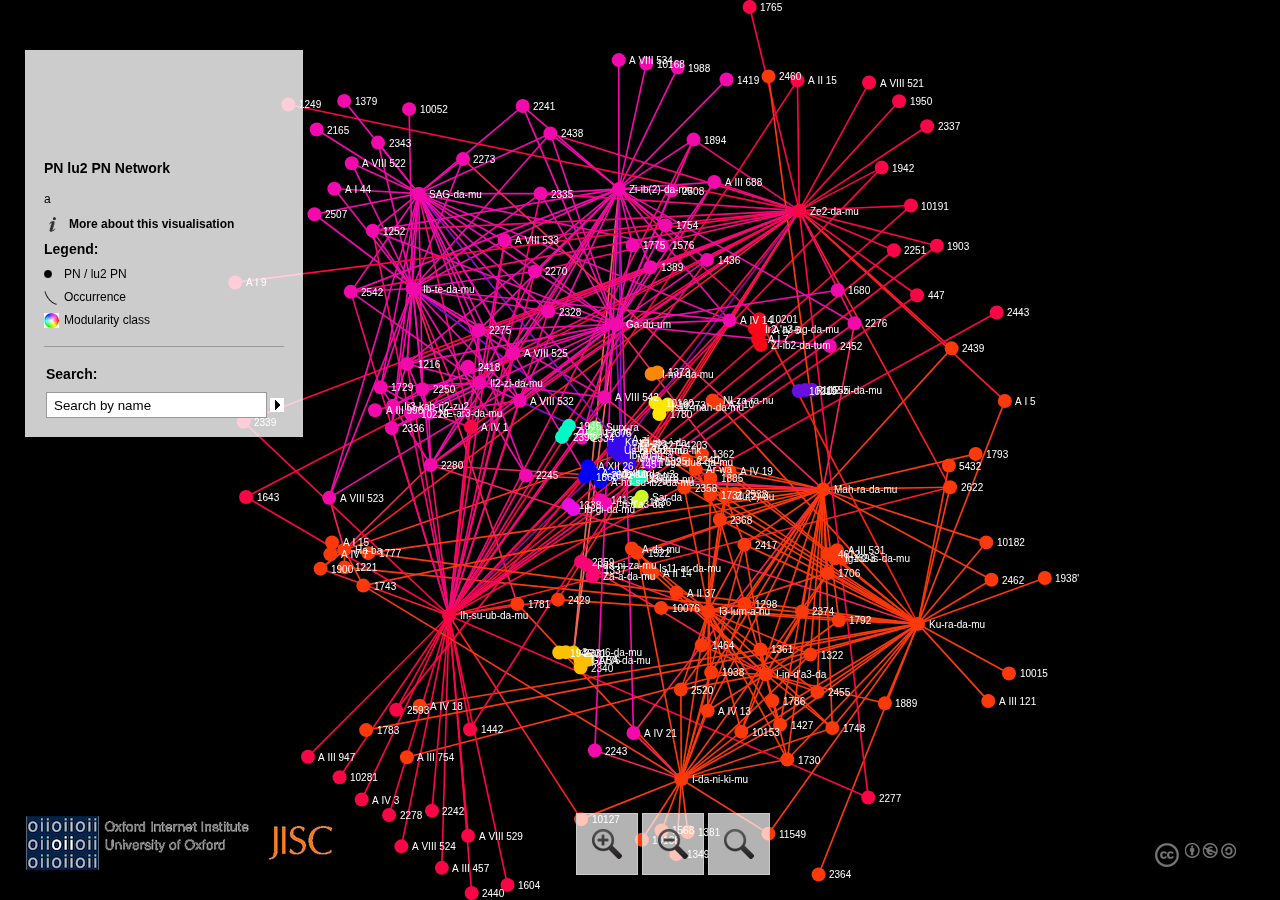
<file: dumu-nita-en/index.html>
<!DOCTYPE html>
<html xmlns="http://www.w3.org/1999/xhtml" xml:lang="en-gb" lang="en" xmlns:og="http://opengraphprotocol.org/schema/" xmlns:fb="http://www.facebook.com/2008/fbml" itemscope itemtype="http://schema.org/Map">

<head>
<title>OII Network Visualisation Example</title>
<meta http-equiv="Content-Type" content="text/html; charset=UTF-8" />
<meta charset="utf-8">
<meta name="viewport" content="width=device-width,height=device-height,initial-scale=1,user-scalable=no" />
<meta http-equiv="X-UA-Compatible" content="IE=Edge" />


<!--[if IE]><script type="text/javascript" src="js/excanvas.js"></script><![endif]--> <!-- js/default.js -->
  <script src="js/jquery/jquery.min.js" type="text/javascript"></script>
  <script src="js/sigma/sigma.min.js" type="text/javascript" language="javascript"></script>
    <script src="js/sigma/sigma.parseJson.js" type="text/javascript" language="javascript"></script>
  <script src="js/fancybox/jquery.fancybox.pack.js" type="text/javascript" language="javascript"></script>
  <script src="js/main.js" type="text/javascript" language="javascript"></script>

  <link rel="stylesheet" type="text/css" href="js/fancybox/jquery.fancybox.css"/>
  <link rel="stylesheet" href="css/style.css" type="text/css" media="screen" />
  <link rel="stylesheet" media="screen and (max-height: 770px)" href="css/tablet.css" />
</head>


<body>
  <div class="sigma-parent">
    <div class="sigma-expand" id="sigma-canvas"></div>
  </div>
<div id="mainpanel">
  <div class="col">
		<div id="maintitle"></div>
    <div id="title"></div>
    <div id="titletext"></div>
    <div class="info cf">
      <dl>
        <dt class="moreinformation"></dt>
        <dd class="line"><a href="#information" class="line fb">More about this visualisation</a></dd>
      </dl>
    </div>
<div id="legend">
	<div class="box">
		<h2>Legend:</h2>
		<dl>
		<dt class="node"></dt>
		<dd></dd>
		<dt class="edge"></dt>
		<dd></dd>
		<dt class="colours"></dt>
		<dd></dd>		
		</dl>
	</div>
</div> 
    <div class="b1">
    <form>
      <div id="search" class="cf"><h2>Search:</h2>
        <input type="text" name="search" value="Search by name" class="empty"/><div class="state"></div>
        <div class="results"></div>
      </div>
      <div class="cf" id="attributeselect"><h2>Group Selector:</h2>
        <div class="select">Select Group</div>
	<div class="list cf"></div>
      </div>
    </form>
    </div>
  </div>
  <div id="information">
  </div>
</div>
	<div id="zoom">
  		<div class="z" rel="in"></div> <div class="z" rel="out"></div> <div class="z" rel="center"></div>
	</div>
	<div id="copyright">
		<a rel="license" href="http://creativecommons.org/licenses/by-nc-sa/3.0/"><img alt="Creative Commons License" style="border-width:0" src="images/CC.png" /></a></div>
	</div>
<div id="attributepane">
<div class="text">
	<div title="Close" class="left-close returntext"><div class="c cf"><span>Return to the full network</span></div></div>	
<div class="headertext">
	<span>Information Pane</span>
</div>	
  <div class="nodeattributes">
    <div class="name"></div>
	<div class="data"></div>
    <div class="p">Connections:</div>
    <div class="link">
      <ul>
      </ul>
    </div>
  </div>
	</div>
</div>
<div id="developercontainer">
	<a href="http://www.oii.ox.ac.uk" title="Oxford Internet Institute"><div id="oii"><span>OII</span></div></a>
	<a href="http://jisc.ac.uk" title="JISC"><div id="jisc"><span>JISC</span></div></a>	
</div>
<script type="text/javascript">

  var _gaq = _gaq || [];
  _gaq.push(['_setAccount', 'UA-21293169-4']);
  _gaq.push(['_setDomainName', 'none']);
  _gaq.push(['_setAllowLinker', true]);
  _gaq.push(['_trackPageview']);

  (function() {
    var ga = document.createElement('script'); ga.type = 'text/javascript'; ga.async = true;
    ga.src = ('https:' == document.location.protocol ? 'https://ssl' : 'http://www') + '.google-analytics.com/ga.js';
    var s = document.getElementsByTagName('script')[0]; s.parentNode.insertBefore(ga, s);
  })();

</script>
</body>
</html>
</file>
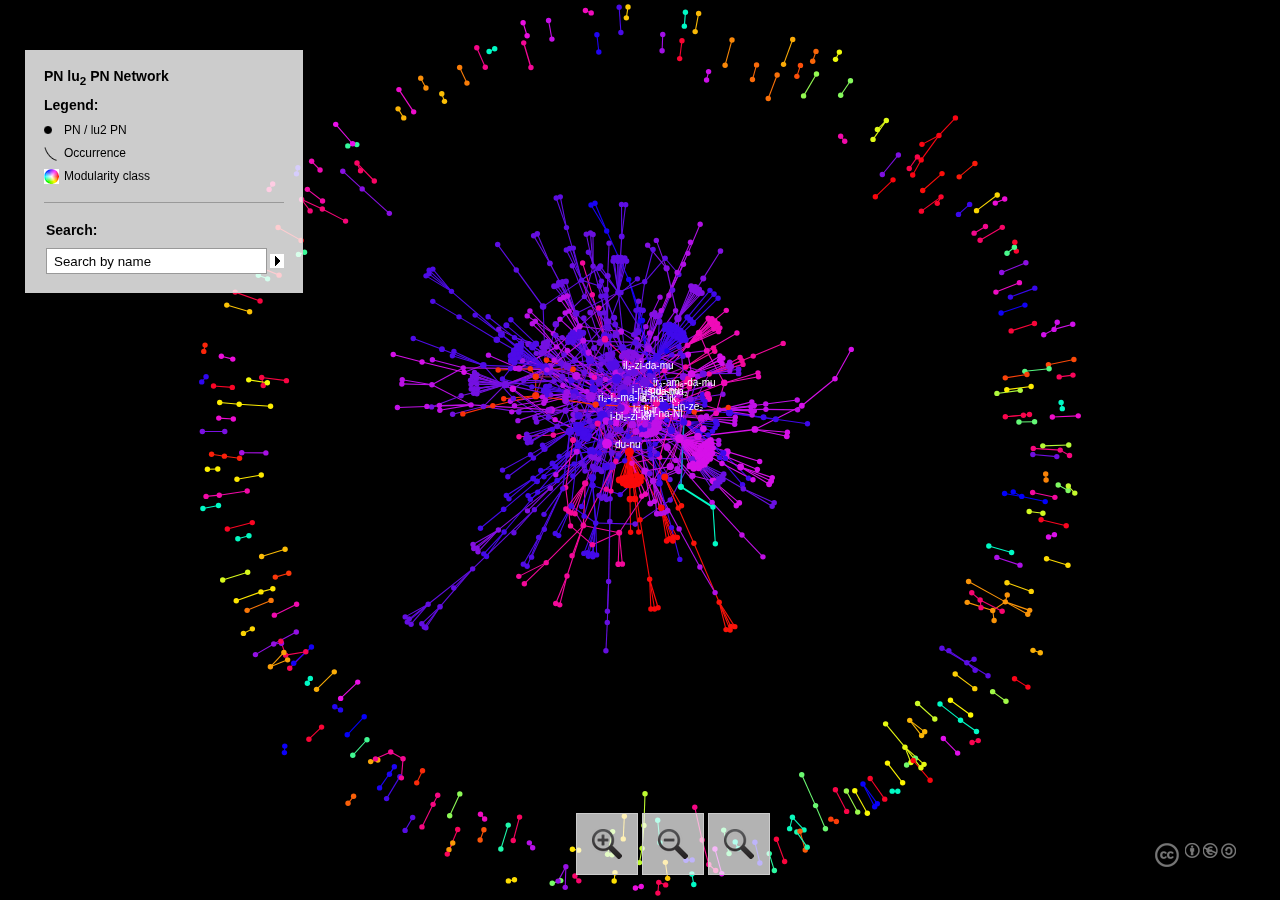
<file: households-network/index.html>
<!DOCTYPE html>
<html xmlns="http://www.w3.org/1999/xhtml" xml:lang="en-gb" lang="en" xmlns:og="http://opengraphprotocol.org/schema/" xmlns:fb="http://www.facebook.com/2008/fbml" itemscope itemtype="http://schema.org/Map">

<head>
<title>Households Network</title>
<meta http-equiv="Content-Type" content="text/html; charset=UTF-8" />
<meta charset="utf-8">
<meta name="viewport" content="width=device-width,height=device-height,initial-scale=1,user-scalable=no" />
<meta http-equiv="X-UA-Compatible" content="IE=Edge" />


<!--[if IE]><script type="text/javascript" src="js/excanvas.js"></script><![endif]--> <!-- js/default.js -->
  <script src="js/jquery/jquery.min.js" type="text/javascript"></script>
  <script src="js/sigma/sigma.min.js" type="text/javascript" language="javascript"></script>
    <script src="js/sigma/sigma.parseJson.js" type="text/javascript" language="javascript"></script>
  <script src="js/fancybox/jquery.fancybox.pack.js" type="text/javascript" language="javascript"></script>
  <script src="js/main.js" type="text/javascript" language="javascript"></script>

  <link rel="stylesheet" type="text/css" href="js/fancybox/jquery.fancybox.css"/>
  <link rel="stylesheet" href="css/style.css" type="text/css" media="screen" />
  <link rel="stylesheet" media="screen and (max-height: 770px)" href="css/tablet.css" />
</head>


<body>
  <div class="sigma-parent">
    <div class="sigma-expand" id="sigma-canvas"></div>
  </div>
<div id="mainpanel">
  <div class="col">
    <div id="title">Households Network</div>
    <div class="info cf">
    </div>
<div id="legend">
	<div class="box">
		<h2>Legend:</h2>
		<dl>
		<dt class="node"></dt>
		<dd></dd>
		<dt class="edge"></dt>
		<dd></dd>
		<dt class="colours"></dt>
		<dd></dd>		
		</dl>
	</div>
</div> 
    <div class="b1">
    <form>
      <div id="search" class="cf"><h2>Search:</h2>
        <input type="text" name="search" value="Search by name" class="empty"/><div class="state"></div>
        <div class="results"></div>
      </div>
      <div class="cf" id="attributeselect"><h2>Group Selector:</h2>
        <div class="select">Select Group</div>
	<div class="list cf"></div>
      </div>
    </form>
    </div>
  </div>
  <div id="information">
  </div>
</div>
	<div id="zoom">
  		<div class="z" rel="in"></div> <div class="z" rel="out"></div> <div class="z" rel="center"></div>
	</div>
	<div id="copyright">
		<a rel="license" href="http://creativecommons.org/licenses/by-nc-sa/3.0/"><img alt="Creative Commons License" style="border-width:0" src="images/CC.png" /></a></div>
	</div>
<div id="attributepane">
<div class="text">
	<div title="Close" class="left-close returntext"><div class="c cf"><span>Return to the full network</span></div></div>	
<div class="headertext">
	<span>Information Pane</span>
</div>	
  <div class="nodeattributes">
    <div class="name"></div>
	<div class="data"></div>
    <div class="p">Connections:</div>
    <div class="link">
      <ul>
      </ul>
    </div>
  </div>
	</div>
</div>

<script type="text/javascript">

  var _gaq = _gaq || [];
  _gaq.push(['_setAccount', 'UA-21293169-4']);
  _gaq.push(['_setDomainName', 'none']);
  _gaq.push(['_setAllowLinker', true]);
  _gaq.push(['_trackPageview']);

  (function() {
    var ga = document.createElement('script'); ga.type = 'text/javascript'; ga.async = true;
    ga.src = ('https:' == document.location.protocol ? 'https://ssl' : 'http://www') + '.google-analytics.com/ga.js';
    var s = document.getElementsByTagName('script')[0]; s.parentNode.insertBefore(ga, s);
  })();

</script>
</body>
</html>
</file>
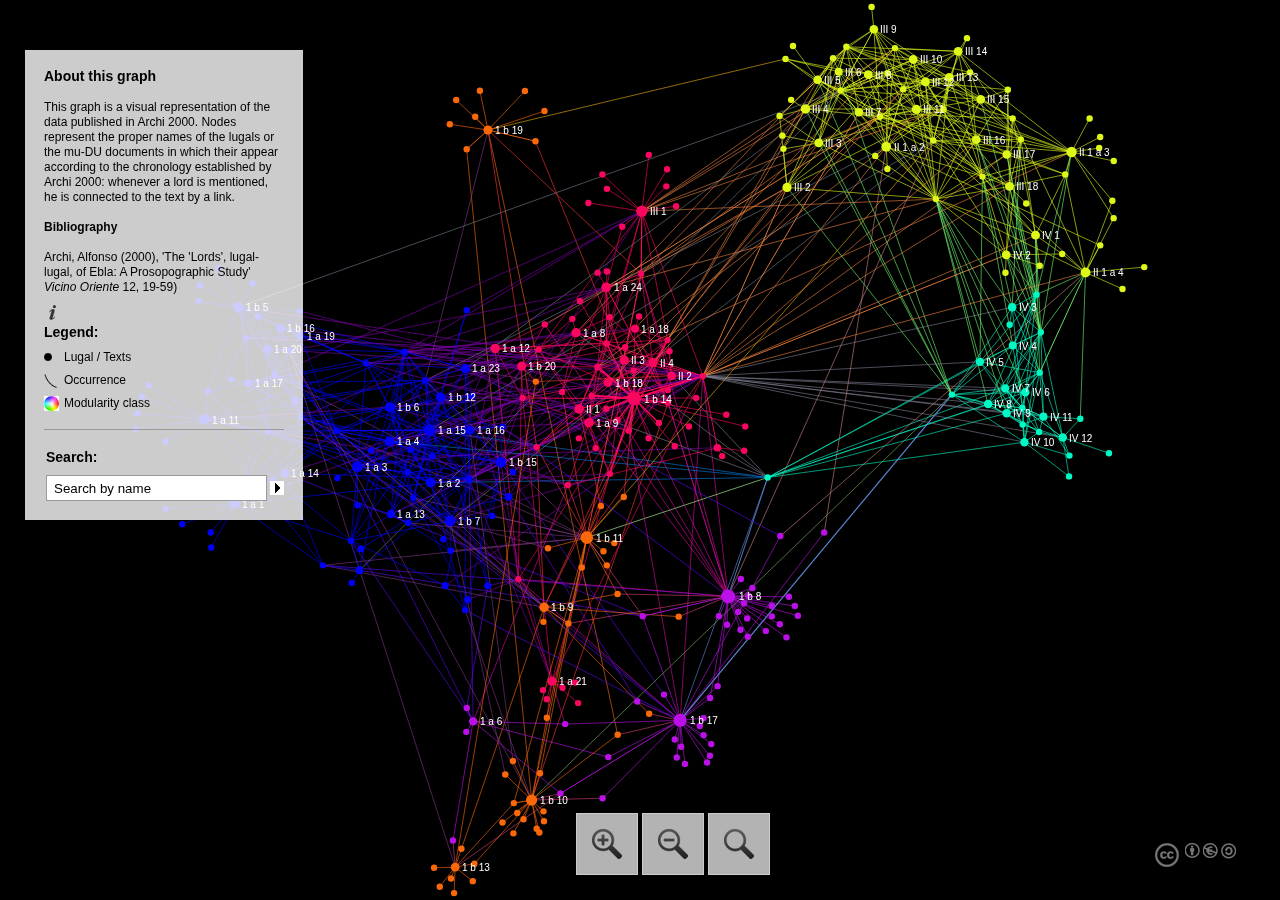
<file: lugal-network/index.html>
<!DOCTYPE html>
<html xmlns="http://www.w3.org/1999/xhtml" xml:lang="en-gb" lang="en" xmlns:og="http://opengraphprotocol.org/schema/" xmlns:fb="http://www.facebook.com/2008/fbml" itemscope itemtype="http://schema.org/Map">

<head>
<title>The Prosopography of the lugals</title>
<meta http-equiv="Content-Type" content="text/html; charset=UTF-8" />
<meta charset="utf-8">
<meta name="viewport" content="width=device-width,height=device-height,initial-scale=1,user-scalable=no" />
<meta http-equiv="X-UA-Compatible" content="IE=Edge" />


<!--[if IE]><script type="text/javascript" src="js/excanvas.js"></script><![endif]--> <!-- js/default.js -->
  <script src="js/jquery/jquery.min.js" type="text/javascript"></script>
  <script src="js/sigma/sigma.min.js" type="text/javascript" language="javascript"></script>
    <script src="js/sigma/sigma.parseJson.js" type="text/javascript" language="javascript"></script>
  <script src="js/fancybox/jquery.fancybox.pack.js" type="text/javascript" language="javascript"></script>
  <script src="js/main.js" type="text/javascript" language="javascript"></script>

  <link rel="stylesheet" type="text/css" href="js/fancybox/jquery.fancybox.css"/>
  <link rel="stylesheet" href="css/style.css" type="text/css" media="screen" />
  <link rel="stylesheet" media="screen and (max-height: 770px)" href="css/tablet.css" />
</head>


<body>
  <div class="sigma-parent">
    <div class="sigma-expand" id="sigma-canvas"></div>
  </div>
<div id="mainpanel">
  <div class="col">
    <div id="title"></div>
    <div id="titletext"></div>
    <div class="info cf">
      <dl>
        <dt class="moreinformation"></dt>
        <dd class="line"><a href="#information" class="line fb"></a></dd>
      </dl>
    </div>
<div id="legend">
	<div class="box">
		<h2>Legend:</h2>
		<dl>
		<dt class="node"></dt>
		<dd></dd>
		<dt class="edge"></dt>
		<dd></dd>
		<dt class="colours"></dt>
		<dd></dd>		
		</dl>
	</div>
</div> 
    <div class="b1">
    <form>
      <div id="search" class="cf"><h2>Search:</h2>
        <input type="text" name="search" value="Search by name" class="empty"/><div class="state"></div>
        <div class="results"></div>
      </div>
      <div class="cf" id="attributeselect"><h2>Group Selector:</h2>
        <div class="select">Select Group</div>
	<div class="list cf"></div>
      </div>
    </form>
    </div>
  </div>
  <div id="information">
  </div>
</div>
	<div id="zoom">
  		<div class="z" rel="in"></div> <div class="z" rel="out"></div> <div class="z" rel="center"></div>
	</div>
	<div id="copyright">
		<a rel="license" href="http://creativecommons.org/licenses/by-nc-sa/3.0/"><img alt="Creative Commons License" style="border-width:0" src="images/CC.png" /></a></div>
	</div>
<div id="attributepane">
<div class="text">
	<div title="Close" class="left-close returntext"><div class="c cf"><span>Return to the full network</span></div></div>	
<div class="headertext">
	<span>Information Pane</span>
</div>	
  <div class="nodeattributes">
    <div class="name"></div>
	<div class="data"></div>
    <div class="p">Connections:</div>
    <div class="link">
      <ul>
      </ul>
    </div>
  </div>
	</div>
</div>

<script type="text/javascript">

  var _gaq = _gaq || [];
  _gaq.push(['_setAccount', 'UA-21293169-4']);
  _gaq.push(['_setDomainName', 'none']);
  _gaq.push(['_setAllowLinker', true]);
  _gaq.push(['_trackPageview']);

  (function() {
    var ga = document.createElement('script'); ga.type = 'text/javascript'; ga.async = true;
    ga.src = ('https:' == document.location.protocol ? 'https://ssl' : 'http://www') + '.google-analytics.com/ga.js';
    var s = document.getElementsByTagName('script')[0]; s.parentNode.insertBefore(ga, s);
  })();

</script>
</body>
</html>
</file>
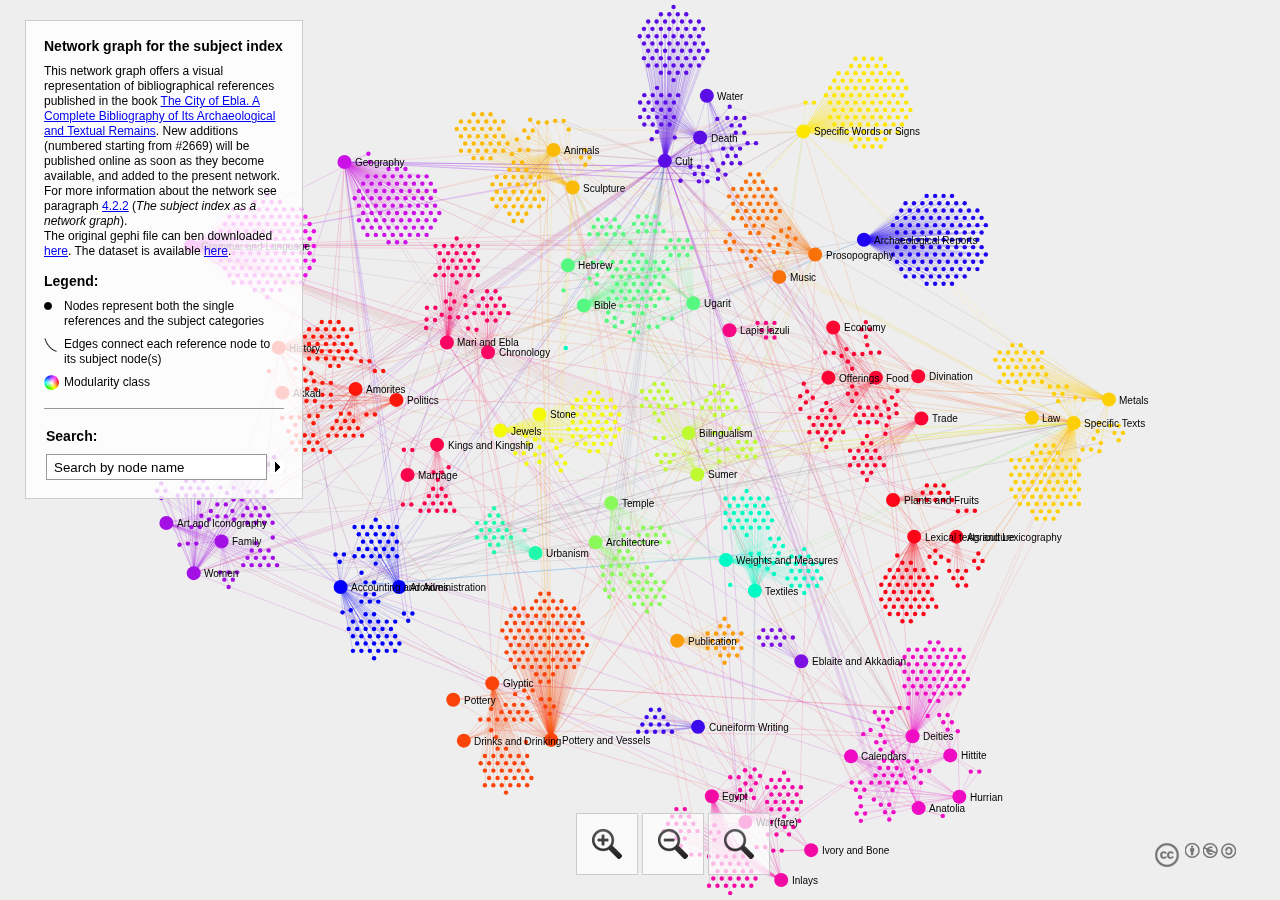
<file: the-city-of-ebla-network/index.html>
<!DOCTYPE html>
<html xmlns="http://www.w3.org/1999/xhtml" xml:lang="en-gb" lang="en" xmlns:og="http://opengraphprotocol.org/schema/" xmlns:fb="http://www.facebook.com/2008/fbml" itemscope itemtype="http://schema.org/Map">

<head>
<title>Network Graph</title>
<meta http-equiv="Content-Type" content="text/html; charset=UTF-8" />
<meta charset="utf-8">
<meta name="viewport" content="width=device-width,height=device-height,initial-scale=1,user-scalable=no" />
<meta http-equiv="X-UA-Compatible" content="IE=Edge" />


<!--[if IE]><script type="text/javascript" src="js/excanvas.js"></script><![endif]--> <!-- js/default.js -->
  <script src="js/jquery/jquery.min.js" type="text/javascript"></script>
  <script src="js/sigma/sigma.min.js" type="text/javascript" language="javascript"></script>
    <script src="js/sigma/sigma.parseJson.js" type="text/javascript" language="javascript"></script>
  <script src="js/fancybox/jquery.fancybox.pack.js" type="text/javascript" language="javascript"></script>
  <script src="js/main.js" type="text/javascript" language="javascript"></script>

  <link rel="stylesheet" type="text/css" href="js/fancybox/jquery.fancybox.css"/>
  <link rel="stylesheet" href="css/style.css" type="text/css" media="screen" />
  <link rel="stylesheet" media="screen and (max-height: 770px)" href="css/tablet.css" />
</head>


<body>
  <div class="sigma-parent">
    <div class="sigma-expand" id="sigma-canvas"></div>
  </div>
<div id="mainpanel">
  <div class="col">
		
    <div id="title"></div>

    <div class="info cf">
     This network graph offers a visual representation of bibliographical references published in the book <a href="http://edizionicafoscari.unive.it/it/edizioni/libri/978-88-7543-436-6/" target="_blank">The City of Ebla. A Complete Bibliography of Its Archaeological and Textual Remains</a>. New additions (numbered starting from #2669) will be published online as soon as they become available, and added to the present network. For more information about the network see paragraph <a href="http://edizionicafoscari.unive.it/it/edizioni/libri/978-88-7543-436-6/introduction/" target="_blank">4.2.2</a> (<i>The subject index as a network graph</i>).<br>
     The original gephi file can ben downloaded <a href="https://github.com/erica-scarpa/the-city-of-ebla" target="_blank">here</a>. The dataset is available <a href="https://docs.google.com/spreadsheets/d/1japA2Wfk9bBIwkeEJAhLJRzeS6T3LbWRV0b-Qmv8mCo/edit?usp=sharing" target="_blank">here</a>.
    </div>
    <br>
<div id="legend">
	<div class="box">
		<h2>Legend:</h2>
		<dl>
		<dt class="node"></dt>
		<dd></dd>
		<dt class="edge"></dt>
		<dd></dd>
		<dt class="colours"></dt>
		<dd></dd>		
		</dl>
	</div>
</div> 
    <div class="b1">
    <form>
      <div id="search" class="cf"><h2>Search:</h2>
        <input type="text" name="search" value="Search by node name" class="empty"/><div class="state"></div>
        <div class="results"></div>
      </div>
      <div class="cf" id="attributeselect"><h2>Group Selector:</h2>
        <div class="select">Select Group</div>
	<div class="list cf"></div>
      </div>
    </form>
    </div>
  </div>
  <div id="information">
  </div>
</div>
	<div id="zoom">
  		<div class="z" rel="in"></div> <div class="z" rel="out"></div> <div class="z" rel="center"></div>
	</div>
	<div id="copyright">
		<a rel="license" href="http://creativecommons.org/licenses/by-nc-sa/3.0/"><img alt="Creative Commons License" style="border-width:0" src="images/CC.png" /></a></div>
	</div>
<div id="attributepane">
<div class="text">
	<div title="Close" class="left-close returntext"><div class="c cf"><span>Return to the full network</span></div></div>	
<div class="headertext">
	<span>Information Pane</span>
</div>	
  <div class="nodeattributes">
    <br>
    <div class="name"></div>
    <br>
	<div class="data"></div>
  <br>
    <div class="p">Connections:</div>
    <div class="link">
      <ul>
      </ul>
    </div>
  </div>
	</div>
</div>

<script type="text/javascript">

  var _gaq = _gaq || [];
  _gaq.push(['_setAccount', 'UA-21293169-4']);
  _gaq.push(['_setDomainName', 'none']);
  _gaq.push(['_setAllowLinker', true]);
  _gaq.push(['_trackPageview']);

  (function() {
    var ga = document.createElement('script'); ga.type = 'text/javascript'; ga.async = true;
    ga.src = ('https:' == document.location.protocol ? 'https://ssl' : 'http://www') + '.google-analytics.com/ga.js';
    var s = document.getElementsByTagName('script')[0]; s.parentNode.insertBefore(ga, s);
  })();

</script>
</body>
</html>
</file>
<file: dumu-nita-en/css/style.css>
* {
padding: 0px;
margin: 0px;
}

.cf:before, .cf:after {
	content: "";
	display: table;
}

.cf:after {
	clear: both;
}

.cf {
	zoom: 1;
}

html,body {
	width: 100%;
	height: 100%;
	margin: 0px;
	padding: 0px;
	font-size: 12px;
	font-family: sans-serif;
	line-height:1.25em;
}

.sigma-parent {
	position: relative;
	height: 100%;
}

.sigma-expand {
	position: absolute;
	width: 100%;
	height: 100%;
	top: 0;
	left: 0;
	background-color: #000;
	background-position: center center;
	background-repeat: no-repeat;
	-webkit-touch-callout: none;
	-webkit-user-select: none;
	-khtml-user-select: none;
	-moz-user-select: none;
	-ms-user-select: none;
	user-select: none;
}

canvas#sigma_bg_1 {
	display: none;
}

#attributepane {
   	display: block;	
	display: none;
    position:absolute;
    height:auto;
    bottom:0;
    top:0;
    right:0;
	width: 240px;
	background-color: #fff;
	margin: 0;
	word-wrap: break-word;
	background-color:rgba(255,255,255,0.8);
	border-left: 1px solid #ccc;
	padding: 0px 18px 0px 18px;	
	z-index: 1;
}


#attributepane .text {
	height:100%;
}

#attributepane .headertext {
	color: #000;
	margin-bottom: 5px;
	height: 14px;
	border-bottom: 1px solid #999;
	padding: 0px 0 10px 0;
	font-size:16px;
	font-weight:bold;
}


#attributepane .returntext em {
	background-image: url('../images/sprite.png');
	background-repeat: no-repeat;
	display: block;
	width: 20px;
	height: 20px;
	background-position: -91px -13px;
	float: left;
}

#attributepane .returntext span {
	padding-left: 5px;
	display: block;
}

#attributepane .close {
	padding-left: 14px;
	margin-top: 10px;
}

#attributepane .close .c {
	border-top: 2px solid #999;
	padding: 10px 0 14px 0;
}

#attributepane .close em {
background-image: url('../images/sprite.png');
background-repeat: no-repeat;
background-position: -11px -13px;
display: block;
width: 24px;
height: 16px;
float: left;
}

#attributepane .close span {
display: block;
width: 151px;
float: left;
}

#attributepane .nodeattributes {
	display:block;
	height:85%;
	overflow-y: scroll;
	overflow-x: hidden;
	border-bottom:1px solid #999;
}

#attributepane .name {
font-size: 14px;
cursor: default;
padding-bottom: 10px;
padding-top: 18px;
font-weight:bold;
}

#attributepane .data {

}

#attributepane .data .plus {
background-repeat: no-repeat;
background-image: url('../images/sprite.png');
background-position: -171px -122px;
width: 22px;
height: 20px;
float: left;
display: block;
}

#attributepane .link {
padding: 0 0 0 4px;
}

#attributepane .link li {
padding-top: 2px;
cursor:pointer;
}

#attributepane .p {
padding-top: 10px;
font-weight: bold;
font-size:14px;
}

.left-close {
background-image: url('../images/fancybox_sprite.png');
margin-left:-37px;
z-index:99999;
cursor: pointer;
padding-left:31px;
line-height:36px;
background-repeat: no-repeat;
margin-bottom:25px;
font-weight: bold;
font-size:14px;

}

#developercontainer {
	margin-left:25px;
	margin-bottom:25px;
	position:fixed;
	bottom:0;
}

#jisc {
width: 71px;
height: 56px;
background-image: url('../images/jisc-logo-small.png');
background-repeat: no-repeat;
display:inline-block;
}

#jisc span {
	display:none;
}

#oii {
width: 227px;
height: 56px;
background-image: url('../images/oii_text.png');
background-repeat: no-repeat;
display:inline-block;
margin-right:10px;

}

#oii span {
	display:none;
}

#maintitle {
width: 100%;
height: 72px;
background-repeat: no-repeat;
margin-bottom:20px;
}

#maintitle h1 {
display: none;
}

#mainpanel {
margin-top: 50px;
margin-left: 25px;
background:#fff;
background-color:rgba(255,255,255,0.8);
border:1px solid #ccc;
z-index:20;
position:fixed;
top:0;
}

#mainpanel .b1 {
padding: 0px 0 0 0;
}

#mainpanel .col {
width: 240px;
padding: 18px 18px 18px 18px;
margin: 0;

}

#title {
font-weight: bold;
}

#titletext {
padding: 6px 0 10px 0;
}

#info {
	padding-bottom:15px;
}


#search {
	border-top: 1px solid #999;
	padding: 20px 0 0px 2px;
}

#search input[name=search] {
border: 1px solid #999;
background-color: #fff;
padding: 5px 7px 4px 7px;
width: 205px;
color: #000;
}

#search input.empty {
color: #000;
}

#search .state {
width: 14px;
height: 14px;
background-image: url('../images/sprite.png');
float: right;
margin-top: 6px;
cursor: pointer;
background-position: -131px -13px;
}

#search .state.searching {
background-position: -11px -13px;
}

#search .results {
	display: none;
/*	border: 1px solid #999;*/
	margin: 6px;
	/*height: 150px;*/
	overflow-y: scroll;
	overflow-x: hidden;
}

#search .results b {
padding-left: 2px;
}

#search .results a {
padding: 1px 2px;
display: block;
cursor: pointer;
text-decoration: none;
color: #000;
}

#search .results a:hover {
background-color: #999;
color: #fff;
}

#attributeselect {
margin: 20px 0 13px 0 ;
-webkit-touch-callout: none;
-webkit-user-select: none;
-khtml-user-select: none;
-moz-user-select: none;
-ms-user-select: none;
user-select: none;
}

#attributeselect .select {
	border: 1px solid #999;
	padding: 5px 7px 4px 7px;
	color: #fff;
	cursor: pointer;
	background-color: #999;
	background-image: url('../images/sprite.png');
	background-repeat: no-repeat;
	background-position: 200px -144px;
}

#attributeselect .close {
background-position: 200px -8px;
}

#attributeselect .list {
	display: none;
	border: 1px solid 
	#999;
	padding: 6px;
	height: 150px;
	width: 226px;
	overflow-y: scroll;
	overflow-x: hidden;
	background-color: #999;
	/*position: relative;
		left: 240px;
		bottom: 164px;*/
	position:absolute;
	margin-left: 240px;
	margin-top:-164px;
	color: white;
}	

#attributeselect .list a {
display:block;
padding: 2px;
text-decoration: none;
color: #fff;
}

#attributeselect .list a:hover {
background-color: #fff;
color: #000;
}

.link h2 {
font-size: 1em;
padding-top: 1em;
}

#mainpanel dl {
	padding-bottom:10px;
}

#mainpanel h2 {
	font-size:14px;
}

#mainpanel dt {
width: 20px;
height: 20px;
float: left;
background-repeat: no-repeat;
background-image: url('../images/sprite.png');
}

#legend dl {
}

#mainpanel h2 {
	padding-bottom:10px;
}

#legend dd {
margin-bottom: 8px;
color: #000;
}

#mainpanel .infos dd {
margin-bottom: 12px;
}

#mainpanel .node {
background-position: -11px -119px;
}

#mainpanel .edge {
background-position: -51px -122px;
}

#mainpanel .colours {

background-image:url('../images/rainbow.png');

}
#legend .note {
margin-bottom: 8px;

}

#mainpanel .regions {
background-position: -171px -13px;
}

#mainpanel .download {
background-position: -51px -13px;
}

#mainpanel .moreinformation {
background: url('../images/info.png');
background-repeat: no-repeat;
margin-left: 5px;
}

#copyright {
	margin:0 auto;	
	position: fixed;
	right: 40px;
	bottom: 25px;
	z-index:0;
}

#copyright a {
color: #000;
}

#copyright .explanation {
display: none;
}

#zoom {
	z-index:999;
	position: fixed;
	left: 45%;
	bottom: 25px;
	margin:0 auto;
	padding: 0;
	-webkit-touch-callout: none;
	-webkit-user-select: none;
	-khtml-user-select: none;
	-moz-user-select: none;
	-ms-user-select: none;
	user-select: none;
	text-align:left;
}

#zoom .z {
	background:#fff;
	background-color:rgba(255,255,255,0.7);
	width: 60px;
	height: 60px;
	cursor: pointer;
	border:1px solid #ccc;
	float:left;
	margin-right:4px;
	background-repeat:no-repeat;
}

#zoom .z[rel=center] {
	background-image: url('../images/zoom_reset.png');
	background-position:center;
}

#zoom .z[rel=in] {
	background-image: url('../images/zoom_in.png');
	background-position:center; 
}

#zoom .z[rel=out] {
	background-image: url('../images/zoom_out.png');
	background-position:center; 
}

.line {
	font-size: 12px;
	color: #000;
	text-decoration: none;
	font-weight: bold;
	cursor: pointer;
	cursor: hand;
}

#information {
display: none;
background: #fff;
padding: 1px 10px 10px 10px;
}

#information h3 {
margin: 14px 0 4px 0;
}

#information p {
margin: 0 0 4px 0;
}

#information .button {
width: 14px;
height: 14px;
background-image: url('../images/sprite.png');
border: 1px solid #999;
display: inline-block;
*display: inline;
*zoom: 1;
}

#information .button span {
display: none;
}

#information .button.plus {
background-position: -91px -122px; 
}

#information .button.moins {
background-position: -131px -122px;
}

#minify {
background-color: #fff;
padding: 4px 4px 4px 25px;
cursor: pointer;
background-image: url('../images/sprite.png');
background-repeat: no-repeat;
background-position: -167px -118px;
position: absolute;
top: 65px;
left: 15px;
display: none;
}

#minifier {
position: absolute;
width: 20px;
height: 16px;
background-image: url('../images/sprite.png');
background-repeat: no-repeat;
background-position: -45px -147px;
cursor: pointer;
display: none;
}
</file>
<file: dumu-nita-en/css/tablet.css>
#developercontainer {
	display:none;
}
</file>
<file: households-network/css/style.css>
* {
padding: 0px;
margin: 0px;
}

.cf:before, .cf:after {
	content: "";
	display: table;
}

.cf:after {
	clear: both;
}

.cf {
	zoom: 1;
}

html,body {
	width: 100%;
	height: 100%;
	margin: 0px;
	padding: 0px;
	font-size: 12px;
	font-family: sans-serif;
	line-height:1.25em;
}

.sigma-parent {
	position: relative;
	height: 100%;
}

.sigma-expand {
	position: absolute;
	width: 100%;
	height: 100%;
	top: 0;
	left: 0;
	background-color: #000;
	background-position: center center;
	background-repeat: no-repeat;
	-webkit-touch-callout: none;
	-webkit-user-select: none;
	-khtml-user-select: none;
	-moz-user-select: none;
	-ms-user-select: none;
	user-select: none;
}

canvas#sigma_bg_1 {
	display: none;
}

#attributepane {
   	display: block;	
	display: none;
    position:absolute;
    height:auto;
    bottom:0;
    top:0;
    right:0;
	width: 240px;
	background-color: #fff;
	margin: 0;
	word-wrap: break-word;
	background-color:rgba(255,255,255,0.8);
	border-left: 1px solid #ccc;
	padding: 0px 18px 0px 18px;	
	z-index: 1;
}


#attributepane .text {
	height:100%;
}

#attributepane .headertext {
	color: #000;
	margin-bottom: 5px;
	height: 14px;
	border-bottom: 1px solid #999;
	padding: 0px 0 10px 0;
	font-size:16px;
	font-weight:bold;
}


#attributepane .returntext em {
	background-image: url('../images/sprite.png');
	background-repeat: no-repeat;
	display: block;
	width: 20px;
	height: 20px;
	background-position: -91px -13px;
	float: left;
}

#attributepane .returntext span {
	padding-left: 5px;
	display: block;
}

#attributepane .close {
	padding-left: 14px;
	margin-top: 10px;
}

#attributepane .close .c {
	border-top: 2px solid #999;
	padding: 10px 0 14px 0;
}

#attributepane .close em {
background-image: url('../images/sprite.png');
background-repeat: no-repeat;
background-position: -11px -13px;
display: block;
width: 24px;
height: 16px;
float: left;
}

#attributepane .close span {
display: block;
width: 151px;
float: left;
}

#attributepane .nodeattributes {
	display:block;
	height:85%;
	overflow-y: scroll;
	overflow-x: hidden;
	border-bottom:1px solid #999;
}

#attributepane .name {
font-size: 14px;
cursor: default;
padding-bottom: 10px;
padding-top: 18px;
font-weight:bold;
}

#attributepane .data {

}

#attributepane .data .plus {
background-repeat: no-repeat;
background-image: url('../images/sprite.png');
background-position: -171px -122px;
width: 22px;
height: 20px;
float: left;
display: block;
}

#attributepane .link {
padding: 0 0 0 4px;
}

#attributepane .link li {
padding-top: 2px;
cursor:pointer;
}

#attributepane .p {
padding-top: 10px;
font-weight: bold;
font-size:14px;
}

.left-close {
background-image: url('../images/fancybox_sprite.png');
margin-left:-37px;
z-index:99999;
cursor: pointer;
padding-left:31px;
line-height:36px;
background-repeat: no-repeat;
margin-bottom:25px;
font-weight: bold;
font-size:14px;

}

#developercontainer {
	margin-left:25px;
	margin-bottom:25px;
	position:fixed;
	bottom:0;
}

#jisc {
width: 71px;
height: 56px;
background-image: url('../images/jisc-logo-small.png');
background-repeat: no-repeat;
display:inline-block;
}

#jisc span {
	display:none;
}

#oii {
width: 227px;
height: 56px;
background-image: url('../images/oii_text.png');
background-repeat: no-repeat;
display:inline-block;
margin-right:10px;

}

#oii span {
	display:none;
}

#maintitle {
width: 100%;
height: 72px;
background-repeat: no-repeat;
margin-bottom:20px;
}

#maintitle h1 {
display: none;
}

#mainpanel {
margin-top: 50px;
margin-left: 25px;
background:#fff;
background-color:rgba(255,255,255,0.8);
border:1px solid #ccc;
z-index:20;
position:fixed;
top:0;
}

#mainpanel .b1 {
padding: 0px 0 0 0;
}

#mainpanel .col {
width: 240px;
padding: 18px 18px 18px 18px;
margin: 0;

}

#title {
font-weight: bold;
}

#titletext {
padding: 6px 0 10px 0;
}

#info {
	padding-bottom:15px;
}


#search {
	border-top: 1px solid #999;
	padding: 20px 0 0px 2px;
}

#search input[name=search] {
border: 1px solid #999;
background-color: #fff;
padding: 5px 7px 4px 7px;
width: 205px;
color: #000;
}

#search input.empty {
color: #000;
}

#search .state {
width: 14px;
height: 14px;
background-image: url('../images/sprite.png');
float: right;
margin-top: 6px;
cursor: pointer;
background-position: -131px -13px;
}

#search .state.searching {
background-position: -11px -13px;
}

#search .results {
	display: none;
/*	border: 1px solid #999;*/
	margin: 6px;
	/*height: 150px;*/
	overflow-y: scroll;
	overflow-x: hidden;
}

#search .results b {
padding-left: 2px;
}

#search .results a {
padding: 1px 2px;
display: block;
cursor: pointer;
text-decoration: none;
color: #000;
}

#search .results a:hover {
background-color: #999;
color: #fff;
}

#attributeselect {
margin: 20px 0 13px 0 ;
-webkit-touch-callout: none;
-webkit-user-select: none;
-khtml-user-select: none;
-moz-user-select: none;
-ms-user-select: none;
user-select: none;
}

#attributeselect .select {
	border: 1px solid #999;
	padding: 5px 7px 4px 7px;
	color: #fff;
	cursor: pointer;
	background-color: #999;
	background-image: url('../images/sprite.png');
	background-repeat: no-repeat;
	background-position: 200px -144px;
}

#attributeselect .close {
background-position: 200px -8px;
}

#attributeselect .list {
	display: none;
	border: 1px solid 
	#999;
	padding: 6px;
	height: 150px;
	width: 226px;
	overflow-y: scroll;
	overflow-x: hidden;
	background-color: #999;
	/*position: relative;
		left: 240px;
		bottom: 164px;*/
	position:absolute;
	margin-left: 240px;
	margin-top:-164px;
	color: white;
}	

#attributeselect .list a {
display:block;
padding: 2px;
text-decoration: none;
color: #fff;
}

#attributeselect .list a:hover {
background-color: #fff;
color: #000;
}

.link h2 {
font-size: 1em;
padding-top: 1em;
}

#mainpanel dl {
	padding-bottom:10px;
}

#mainpanel h2 {
	font-size:14px;
}

#mainpanel dt {
width: 20px;
height: 20px;
float: left;
background-repeat: no-repeat;
background-image: url('../images/sprite.png');
}

#legend dl {
}

#mainpanel h2 {
	padding-bottom:10px;
}

#legend dd {
margin-bottom: 8px;
color: #000;
}

#mainpanel .infos dd {
margin-bottom: 12px;
}

#mainpanel .node {
background-position: -11px -119px;
}

#mainpanel .edge {
background-position: -51px -122px;
}

#mainpanel .colours {

background-image:url('../images/rainbow.png');

}
#legend .note {
margin-bottom: 8px;

}

#mainpanel .regions {
background-position: -171px -13px;
}

#mainpanel .download {
background-position: -51px -13px;
}

#mainpanel .moreinformation {
background: url('../images/info.png');
background-repeat: no-repeat;
margin-left: 5px;
}

#copyright {
	margin:0 auto;	
	position: fixed;
	right: 40px;
	bottom: 25px;
	z-index:0;
}

#copyright a {
color: #000;
}

#copyright .explanation {
display: none;
}

#zoom {
	z-index:999;
	position: fixed;
	left: 45%;
	bottom: 25px;
	margin:0 auto;
	padding: 0;
	-webkit-touch-callout: none;
	-webkit-user-select: none;
	-khtml-user-select: none;
	-moz-user-select: none;
	-ms-user-select: none;
	user-select: none;
	text-align:left;
}

#zoom .z {
	background:#fff;
	background-color:rgba(255,255,255,0.7);
	width: 60px;
	height: 60px;
	cursor: pointer;
	border:1px solid #ccc;
	float:left;
	margin-right:4px;
	background-repeat:no-repeat;
}

#zoom .z[rel=center] {
	background-image: url('../images/zoom_reset.png');
	background-position:center;
}

#zoom .z[rel=in] {
	background-image: url('../images/zoom_in.png');
	background-position:center; 
}

#zoom .z[rel=out] {
	background-image: url('../images/zoom_out.png');
	background-position:center; 
}

.line {
	font-size: 12px;
	color: #000;
	text-decoration: none;
	font-weight: bold;
	cursor: pointer;
	cursor: hand;
}

#information {
display: none;
background: #fff;
padding: 1px 10px 10px 10px;
}

#information h3 {
margin: 14px 0 4px 0;
}

#information p {
margin: 0 0 4px 0;
}

#information .button {
width: 14px;
height: 14px;
background-image: url('../images/sprite.png');
border: 1px solid #999;
display: inline-block;
*display: inline;
*zoom: 1;
}

#information .button span {
display: none;
}

#information .button.plus {
background-position: -91px -122px; 
}

#information .button.moins {
background-position: -131px -122px;
}

#minify {
background-color: #fff;
padding: 4px 4px 4px 25px;
cursor: pointer;
background-image: url('../images/sprite.png');
background-repeat: no-repeat;
background-position: -167px -118px;
position: absolute;
top: 65px;
left: 15px;
display: none;
}

#minifier {
position: absolute;
width: 20px;
height: 16px;
background-image: url('../images/sprite.png');
background-repeat: no-repeat;
background-position: -45px -147px;
cursor: pointer;
display: none;
}
</file>
<file: households-network/css/tablet.css>
#developercontainer {
	display:none;
}
</file>
<file: lugal-network/css/style.css>
* {
padding: 0px;
margin: 0px;
}

.cf:before, .cf:after {
	content: "";
	display: table;
}

.cf:after {
	clear: both;
}

.cf {
	zoom: 1;
}

html,body {
	width: 100%;
	height: 100%;
	margin: 0px;
	padding: 0px;
	font-size: 12px;
	font-family: sans-serif;
	line-height:1.25em;
}

.sigma-parent {
	position: relative;
	height: 100%;
}

.sigma-expand {
	position: absolute;
	width: 100%;
	height: 100%;
	top: 0;
	left: 0;
	background-color: #000;
	background-position: center center;
	background-repeat: no-repeat;
	-webkit-touch-callout: none;
	-webkit-user-select: none;
	-khtml-user-select: none;
	-moz-user-select: none;
	-ms-user-select: none;
	user-select: none;
}

canvas#sigma_bg_1 {
	display: none;
}

#attributepane {
   	display: block;	
	display: none;
    position:absolute;
    height:auto;
    bottom:0;
    top:0;
    right:0;
	width: 240px;
	background-color: #fff;
	margin: 0;
	word-wrap: break-word;
	background-color:rgba(255,255,255,0.8);
	border-left: 1px solid #ccc;
	padding: 0px 18px 0px 18px;	
	z-index: 1;
}


#attributepane .text {
	height:100%;
}

#attributepane .headertext {
	color: #000;
	margin-bottom: 5px;
	height: 14px;
	border-bottom: 1px solid #999;
	padding: 0px 0 10px 0;
	font-size:16px;
	font-weight:bold;
}


#attributepane .returntext em {
	background-image: url('../images/sprite.png');
	background-repeat: no-repeat;
	display: block;
	width: 20px;
	height: 20px;
	background-position: -91px -13px;
	float: left;
}

#attributepane .returntext span {
	padding-left: 5px;
	display: block;
}

#attributepane .close {
	padding-left: 14px;
	margin-top: 10px;
}

#attributepane .close .c {
	border-top: 2px solid #999;
	padding: 10px 0 14px 0;
}

#attributepane .close em {
background-image: url('../images/sprite.png');
background-repeat: no-repeat;
background-position: -11px -13px;
display: block;
width: 24px;
height: 16px;
float: left;
}

#attributepane .close span {
display: block;
width: 151px;
float: left;
}

#attributepane .nodeattributes {
	display:block;
	height:85%;
	overflow-y: scroll;
	overflow-x: hidden;
	border-bottom:1px solid #999;
}

#attributepane .name {
font-size: 14px;
cursor: default;
padding-bottom: 10px;
padding-top: 18px;
font-weight:bold;
}

#attributepane .data {

}

#attributepane .data .plus {
background-repeat: no-repeat;
background-image: url('../images/sprite.png');
background-position: -171px -122px;
width: 22px;
height: 20px;
float: left;
display: block;
}

#attributepane .link {
padding: 0 0 0 4px;
}

#attributepane .link li {
padding-top: 2px;
cursor:pointer;
}

#attributepane .p {
padding-top: 10px;
font-weight: bold;
font-size:14px;
}

.left-close {
background-image: url('../images/fancybox_sprite.png');
margin-left:-37px;
z-index:99999;
cursor: pointer;
padding-left:31px;
line-height:36px;
background-repeat: no-repeat;
margin-bottom:25px;
font-weight: bold;
font-size:14px;

}

#developercontainer {
	margin-left:25px;
	margin-bottom:25px;
	position:fixed;
	bottom:0;
}

#jisc {
width: 71px;
height: 56px;
background-image: url('../images/jisc-logo-small.png');
background-repeat: no-repeat;
display:inline-block;
}

#jisc span {
	display:none;
}

#oii {
width: 227px;
height: 56px;
background-image: url('../images/oii_text.png');
background-repeat: no-repeat;
display:inline-block;
margin-right:10px;

}

#oii span {
	display:none;
}

#maintitle {
width: 100%;
height: 72px;
background-repeat: no-repeat;
margin-bottom:20px;
}

#maintitle h1 {
display: none;
}

#mainpanel {
margin-top: 50px;
margin-left: 25px;
background:#fff;
background-color:rgba(255,255,255,0.8);
border:1px solid #ccc;
z-index:20;
position:fixed;
top:0;
}

#mainpanel .b1 {
padding: 0px 0 0 0;
}

#mainpanel .col {
width: 240px;
padding: 18px 18px 18px 18px;
margin: 0;

}

#title {
font-weight: bold;
}

#titletext {
padding: 6px 0 10px 0;
}

#info {
	padding-bottom:15px;
}


#search {
	border-top: 1px solid #999;
	padding: 20px 0 0px 2px;
}

#search input[name=search] {
border: 1px solid #999;
background-color: #fff;
padding: 5px 7px 4px 7px;
width: 205px;
color: #000;
}

#search input.empty {
color: #000;
}

#search .state {
width: 14px;
height: 14px;
background-image: url('../images/sprite.png');
float: right;
margin-top: 6px;
cursor: pointer;
background-position: -131px -13px;
}

#search .state.searching {
background-position: -11px -13px;
}

#search .results {
	display: none;
/*	border: 1px solid #999;*/
	margin: 6px;
	/*height: 150px;*/
	overflow-y: scroll;
	overflow-x: hidden;
}

#search .results b {
padding-left: 2px;
}

#search .results a {
padding: 1px 2px;
display: block;
cursor: pointer;
text-decoration: none;
color: #000;
}

#search .results a:hover {
background-color: #999;
color: #fff;
}

#attributeselect {
margin: 20px 0 13px 0 ;
-webkit-touch-callout: none;
-webkit-user-select: none;
-khtml-user-select: none;
-moz-user-select: none;
-ms-user-select: none;
user-select: none;
}

#attributeselect .select {
	border: 1px solid #999;
	padding: 5px 7px 4px 7px;
	color: #fff;
	cursor: pointer;
	background-color: #999;
	background-image: url('../images/sprite.png');
	background-repeat: no-repeat;
	background-position: 200px -144px;
}

#attributeselect .close {
background-position: 200px -8px;
}

#attributeselect .list {
	display: none;
	border: 1px solid 
	#999;
	padding: 6px;
	height: 150px;
	width: 226px;
	overflow-y: scroll;
	overflow-x: hidden;
	background-color: #999;
	/*position: relative;
		left: 240px;
		bottom: 164px;*/
	position:absolute;
	margin-left: 240px;
	margin-top:-164px;
	color: white;
}	

#attributeselect .list a {
display:block;
padding: 2px;
text-decoration: none;
color: #fff;
}

#attributeselect .list a:hover {
background-color: #fff;
color: #000;
}

.link h2 {
font-size: 1em;
padding-top: 1em;
}

#mainpanel dl {
	padding-bottom:10px;
}

#mainpanel h2 {
	font-size:14px;
}

#mainpanel dt {
width: 20px;
height: 20px;
float: left;
background-repeat: no-repeat;
background-image: url('../images/sprite.png');
}

#legend dl {
}

#mainpanel h2 {
	padding-bottom:10px;
}

#legend dd {
margin-bottom: 8px;
color: #000;
}

#mainpanel .infos dd {
margin-bottom: 12px;
}

#mainpanel .node {
background-position: -11px -119px;
}

#mainpanel .edge {
background-position: -51px -122px;
}

#mainpanel .colours {

background-image:url('../images/rainbow.png');

}
#legend .note {
margin-bottom: 8px;

}

#mainpanel .regions {
background-position: -171px -13px;
}

#mainpanel .download {
background-position: -51px -13px;
}

#mainpanel .moreinformation {
background: url('../images/info.png');
background-repeat: no-repeat;
margin-left: 5px;
}

#copyright {
	margin:0 auto;	
	position: fixed;
	right: 40px;
	bottom: 25px;
	z-index:0;
}

#copyright a {
color: #000;
}

#copyright .explanation {
display: none;
}

#zoom {
	z-index:999;
	position: fixed;
	left: 45%;
	bottom: 25px;
	margin:0 auto;
	padding: 0;
	-webkit-touch-callout: none;
	-webkit-user-select: none;
	-khtml-user-select: none;
	-moz-user-select: none;
	-ms-user-select: none;
	user-select: none;
	text-align:left;
}

#zoom .z {
	background:#fff;
	background-color:rgba(255,255,255,0.7);
	width: 60px;
	height: 60px;
	cursor: pointer;
	border:1px solid #ccc;
	float:left;
	margin-right:4px;
	background-repeat:no-repeat;
}

#zoom .z[rel=center] {
	background-image: url('../images/zoom_reset.png');
	background-position:center;
}

#zoom .z[rel=in] {
	background-image: url('../images/zoom_in.png');
	background-position:center; 
}

#zoom .z[rel=out] {
	background-image: url('../images/zoom_out.png');
	background-position:center; 
}

.line {
	font-size: 12px;
	color: #000;
	text-decoration: none;
	font-weight: bold;
	cursor: pointer;
	cursor: hand;
}

#information {
display: none;
background: #fff;
padding: 1px 10px 10px 10px;
}

#information h3 {
margin: 14px 0 4px 0;
}

#information p {
margin: 0 0 4px 0;
}

#information .button {
width: 14px;
height: 14px;
background-image: url('../images/sprite.png');
border: 1px solid #999;
display: inline-block;
*display: inline;
*zoom: 1;
}

#information .button span {
display: none;
}

#information .button.plus {
background-position: -91px -122px; 
}

#information .button.moins {
background-position: -131px -122px;
}

#minify {
background-color: #fff;
padding: 4px 4px 4px 25px;
cursor: pointer;
background-image: url('../images/sprite.png');
background-repeat: no-repeat;
background-position: -167px -118px;
position: absolute;
top: 65px;
left: 15px;
display: none;
}

#minifier {
position: absolute;
width: 20px;
height: 16px;
background-image: url('../images/sprite.png');
background-repeat: no-repeat;
background-position: -45px -147px;
cursor: pointer;
display: none;
}
</file>
<file: lugal-network/css/tablet.css>
#developercontainer {
	display:none;
}
</file>
<file: the-city-of-ebla-network/css/style.css>
* {
padding: 0px;
margin: 0px;
}

.cf:before, .cf:after {
	content: "";
	display: table;
}

.cf:after {
	clear: both;
}

.cf {
	zoom: 1;
}

html,body {
	width: 100%;
	height: 100%;
	margin: 0px;
	padding: 0px;
	font-size: 12px;
	font-family: Roboto,sans-serif;
	line-height:1.25em;
}

.sigma-parent {
	position: relative;
	height: 100%;
}

.sigma-expand {
	position: absolute;
	width: 100%;
	height: 100%;
	top: 0;
	left: 0;
	background-color: #eee;
	background-position: center center;
	background-repeat: no-repeat;
	-webkit-touch-callout: none;
	-webkit-user-select: none;
	-khtml-user-select: none;
	-moz-user-select: none;
	-ms-user-select: none;
	user-select: none;
}

canvas#sigma_bg_1 {
	display: none;
}

#attributepane {
   	display: block;	
	display: none;
    position:absolute;
    height:auto;
    bottom:0;
    top:0;
    right:0;
	width: 300px;
	background-color: #fff;
	margin: 0;
	word-wrap: break-word;
	background-color:rgba(255,255,255,0.8);
	border-left: 1px solid #ccc;
	padding: 0px 18px 0px 18px;	
	z-index: 1;
}


#attributepane .text {
	height:100%;
}

#attributepane .headertext {
	color: #000;
	margin-bottom: 5px;
	height: 14px;
	border-bottom: 1px solid #999;
	padding: 0px 0 10px 0;
	font-size:16px;
	font-weight:bold;
}


#attributepane .returntext em {
	background-image: url('../images/sprite.png');
	background-repeat: no-repeat;
	display: block;
	width: 20px;
	height: 20px;
	background-position: -91px -13px;
	float: left;
}

#attributepane .returntext span {
	padding-left: 5px;
	display: block;
}

#attributepane .close {
	padding-left: 14px;
	margin-top: 10px;
}

#attributepane .close .c {
	border-top: 2px solid #999;
	padding: 10px 0 14px 0;
}

#attributepane .close em {
background-image: url('../images/sprite.png');
background-repeat: no-repeat;
background-position: -11px -13px;
display: block;
width: 24px;
height: 16px;
float: left;
}

#attributepane .close span {
display: block;
width: 151px;
float: left;
}

#attributepane .nodeattributes {
	display:block;
	height:85%;
	overflow-y: scroll;
	overflow-x: hidden;
	font-size: 13px;
	border-bottom:1px solid #999;
}

#attributepane .name {
font-size: 16px;
cursor: default;
padding-bottom: 10px;
padding-top: 18px;
font-weight:bold;
}

#attributepane .data {

}

#attributepane .data .plus {
background-repeat: no-repeat;
background-image: url('../images/sprite.png');
background-position: -171px -122px;
width: 22px;
height: 20px;
float: left;
display: block;
}

#attributepane .link {
padding: 0 0 0 4px;
}

#attributepane .link li {
padding-top: 2px;
cursor:pointer;
}

#attributepane .p {
padding-top: 10px;
font-weight: bold;
font-size:14px;
}

.left-close {
background-image: url('../images/fancybox_sprite.png');
margin-left:-37px;
z-index:99999;
cursor: pointer;
padding-left:31px;
line-height:36px;
background-repeat: no-repeat;
margin-bottom:25px;
font-weight: bold;
font-size:14px;

}

#developercontainer {
	margin-left:25px;
	margin-bottom:25px;
	position:fixed;
	bottom:0;
}

#jisc {
width: 71px;
height: 56px;
background-image: url('../images/jisc-logo-small.png');
background-repeat: no-repeat;
display:inline-block;
}

#jisc span {
	display:none;
}

#oii {
width: 227px;
height: 56px;
background-image: url('../images/oii_text.png');
background-repeat: no-repeat;
display:inline-block;
margin-right:10px;

}

#oii span {
	display:none;
}

#maintitle {
width: 100%;
height: 72px;
background-repeat: no-repeat;
margin-bottom:20px;
}

#maintitle h1 {
display: none;
}

#mainpanel {
margin-top: 20px;
margin-left: 25px;
background:#fff;
background-color:rgba(255,255,255,0.8);
border:1px solid #ccc;
z-index:20;
position:fixed;
top:0;
}

#mainpanel .b1 {
padding: 0px 0 0 0;
}

#mainpanel .col {
width: 240px;
padding: 18px 18px 18px 18px;
margin: 0;

}

#title {
font-weight: bold;
}

#titletext {
padding: 6px 0 10px 0;
}

#info {
	padding-bottom:15px;
}


#search {
	border-top: 1px solid #999;
	padding: 20px 0 0px 2px;
}

#search input[name=search] {
border: 1px solid #999;
background-color: #fff;
padding: 5px 7px 4px 7px;
width: 205px;
color: #000;
}

#search input.empty {
color: #000;
}

#search .state {
width: 14px;
height: 14px;
background-image: url('../images/sprite.png');
float: right;
margin-top: 6px;
cursor: pointer;
background-position: -131px -13px;
}

#search .state.searching {
background-position: -11px -13px;
}

#search .results {
	display: none;
/*	border: 1px solid #999;*/
	margin: 6px;
	/*height: 150px;*/
	overflow-y: scroll;
	overflow-x: hidden;
}

#search .results b {
padding-left: 2px;
}

#search .results a {
padding: 1px 2px;
display: block;
cursor: pointer;
text-decoration: none;
color: #000;
}

#search .results a:hover {
background-color: #999;
color: #fff;
}

#attributeselect {
margin: 20px 0 13px 0 ;
-webkit-touch-callout: none;
-webkit-user-select: none;
-khtml-user-select: none;
-moz-user-select: none;
-ms-user-select: none;
user-select: none;
}

#attributeselect .select {
	border: 1px solid #999;
	padding: 5px 7px 4px 7px;
	color: #fff;
	cursor: pointer;
	background-color: #999;
	background-image: url('../images/sprite.png');
	background-repeat: no-repeat;
	background-position: 200px -144px;
}

#attributeselect .close {
background-position: 200px -8px;
}

#attributeselect .list {
	display: none;
	border: 1px solid 
	#999;
	padding: 6px;
	height: 150px;
	width: 226px;
	overflow-y: scroll;
	overflow-x: hidden;
	background-color: #999;
	/*position: relative;
		left: 240px;
		bottom: 164px;*/
	position:absolute;
	margin-left: 240px;
	margin-top:-164px;
	color: white;
}	

#attributeselect .list a {
display:block;
padding: 2px;
text-decoration: none;
color: #fff;
}

#attributeselect .list a:hover {
background-color: #fff;
color: #000;
}

.link h2 {
font-size: 1em;
padding-top: 1em;
}

#mainpanel dl {
	padding-bottom:10px;
}

#mainpanel h2 {
	font-size:14px;
}

#mainpanel dt {
width: 20px;
height: 20px;
float: left;
background-repeat: no-repeat;
background-image: url('../images/sprite.png');
}

#legend dl {
}

#mainpanel h2 {
	padding-bottom:10px;
}

#legend dd {
margin-bottom: 8px;
color: #000;
}

#mainpanel .infos dd {
margin-bottom: 12px;
}

#mainpanel .node {
background-position: -11px -119px;
}

#mainpanel .edge {
background-position: -51px -122px;
}

#mainpanel .colours {

background-image:url('../images/rainbow.png');

}
#legend .note {
margin-bottom: 8px;

}

#mainpanel .regions {
background-position: -171px -13px;
}

#mainpanel .download {
background-position: -51px -13px;
}

#mainpanel .moreinformation {
background: url('../images/info.png');
background-repeat: no-repeat;
margin-left: 5px;
}

#copyright {
	margin:0 auto;	
	position: fixed;
	right: 40px;
	bottom: 25px;
	z-index:0;
}

#copyright a {
color: #000;
}

#copyright .explanation {
display: none;
}

#zoom {
	z-index:999;
	position: fixed;
	left: 45%;
	bottom: 25px;
	margin:0 auto;
	padding: 0;
	-webkit-touch-callout: none;
	-webkit-user-select: none;
	-khtml-user-select: none;
	-moz-user-select: none;
	-ms-user-select: none;
	user-select: none;
	text-align:left;
}

#zoom .z {
	background:#fff;
	background-color:rgba(255,255,255,0.7);
	width: 60px;
	height: 60px;
	cursor: pointer;
	border:1px solid #ccc;
	float:left;
	margin-right:4px;
	background-repeat:no-repeat;
}

#zoom .z[rel=center] {
	background-image: url('../images/zoom_reset.png');
	background-position:center;
}

#zoom .z[rel=in] {
	background-image: url('../images/zoom_in.png');
	background-position:center; 
}

#zoom .z[rel=out] {
	background-image: url('../images/zoom_out.png');
	background-position:center; 
}

.line {
	font-size: 12px;
	color: #000;
	text-decoration: none;
	font-weight: bold;
	cursor: pointer;
	cursor: hand;
}

#information {
display: none;
background: #eee;
padding: 1px 10px 10px 10px;
}

#information h3 {
margin: 14px 0 4px 0;
}

#information p {
margin: 0 0 4px 0;
}

#information .button {
width: 14px;
height: 14px;
background-image: url('../images/sprite.png');
border: 1px solid #999;
display: inline-block;
*display: inline;
*zoom: 1;
}

#information .button span {
display: none;
}

#information .button.plus {
background-position: -91px -122px; 
}

#information .button.moins {
background-position: -131px -122px;
}

#minify {
background-color: #fff;
padding: 4px 4px 4px 25px;
cursor: pointer;
background-image: url('../images/sprite.png');
background-repeat: no-repeat;
background-position: -167px -118px;
position: absolute;
top: 65px;
left: 15px;
display: none;
}

#minifier {
position: absolute;
width: 20px;
height: 16px;
background-image: url('../images/sprite.png');
background-repeat: no-repeat;
background-position: -45px -147px;
cursor: pointer;
display: none;
}
</file>
<file: the-city-of-ebla-network/css/tablet.css>
#developercontainer {
	display:none;
}
</file>
